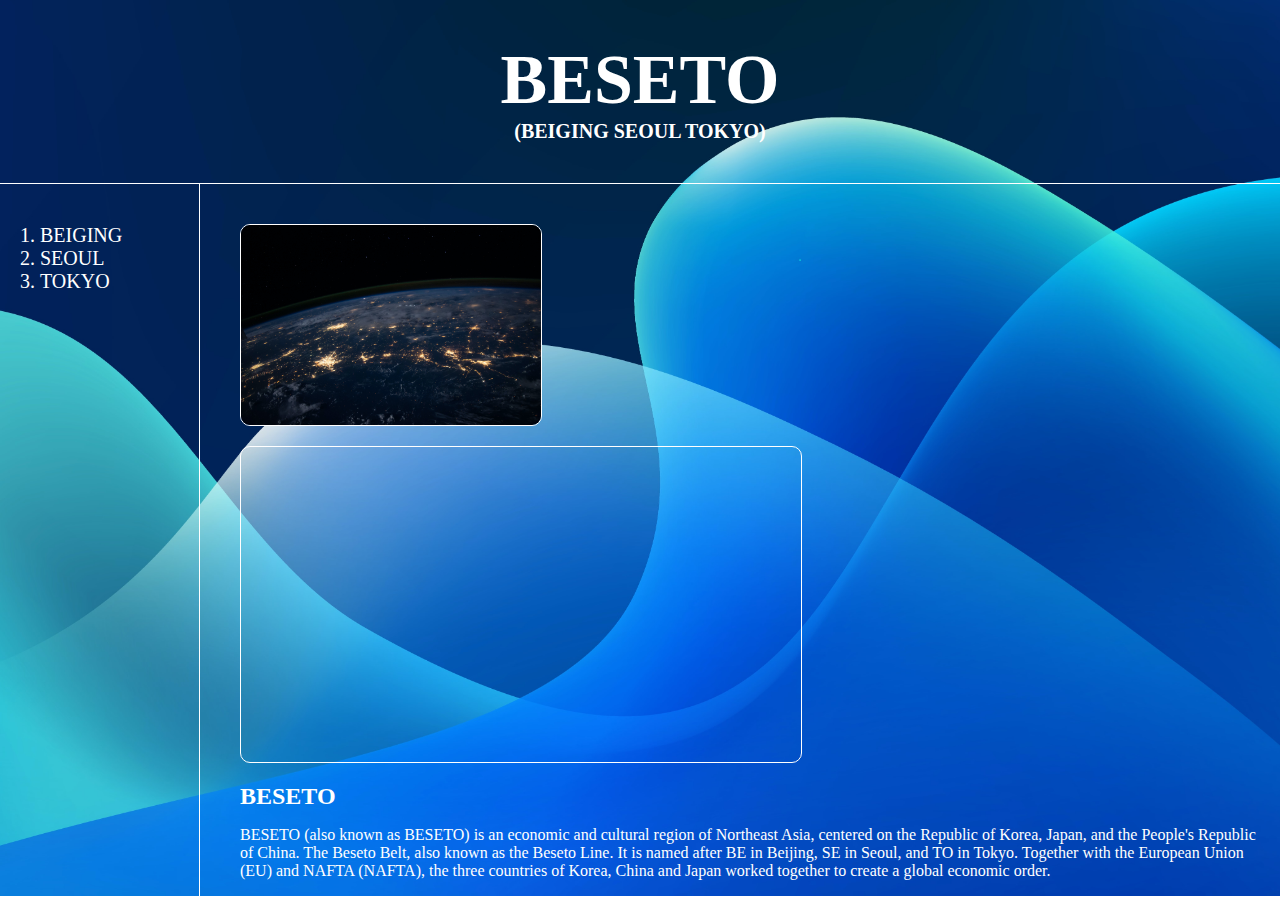
<file: index.html>
<!DOCTYPE html>
<html>

<head>
    <meta charset="utf-8">
    <title>BESETO</title>
    <link rel="stylesheet" href="style.css">
</head>

<body>
    <h1><a href="index.html" target="_blank" title="BESETO">BESETO <div id="smh1">(BEIGING SEOUL TOKYO)</div></a></h1>
    <div class="grid">
        <ol>
            <li><a href="1.html" target="_blank" title="BEIGING">BEIGING</a></li>
            <li><a href="2.html" target="_blank" title="SEOUL">SEOUL</a></li>
            <li><a href="3.html" target="_blank" title="TOKYO">TOKYO</a></li>
        </ol>
        <div class="article">
            <a href="index.jpg" target="_blank" title="Globe"><img src="index.jpg" width="300px"></a>
            <p>
                <iframe width="560" height="315" src="https://www.youtube.com/embed/UjcApKz5tx4" title="YouTube video player" frameborder="0" allow="accelerometer; autoplay; clipboard-write; encrypted-media; gyroscope; picture-in-picture; web-share" allowfullscreen></iframe>
            </p>
            <h2>BESETO</h2>
            <p>
                BESETO (also known as BESETO) is an economic and cultural region of Northeast Asia, centered on the
                Republic of Korea, Japan, and the People's Republic of China. The Beseto Belt, also known as the Beseto
                Line. It is named after BE in Beijing, SE in Seoul, and TO in Tokyo. Together with the European Union
                (EU) and NAFTA (NAFTA), the three countries of Korea, China and Japan worked together to create a global
                economic order.
            </p>
        </div>
    </div>

    <div id="disqus_thread"></div>
    <script>
        /**
        *  RECOMMENDED CONFIGURATION VARIABLES: EDIT AND UNCOMMENT THE SECTION BELOW TO INSERT DYNAMIC VALUES FROM YOUR PLATFORM OR CMS.
        *  LEARN WHY DEFINING THESE VARIABLES IS IMPORTANT: https://disqus.com/admin/universalcode/#configuration-variables    */
        /*
        var disqus_config = function () {
        this.page.url = PAGE_URL;  // Replace PAGE_URL with your page's canonical URL variable
        this.page.identifier = PAGE_IDENTIFIER; // Replace PAGE_IDENTIFIER with your page's unique identifier variable
        };
        */
        (function() { // DON'T EDIT BELOW THIS LINE
        var d = document, s = d.createElement('script');
        s.src = 'https://web-12-1.disqus.com/embed.js';
        s.setAttribute('data-timestamp', +new Date());
        (d.head || d.body).appendChild(s);
        })();
    </script>
    <noscript>Please enable JavaScript to view the <a href="https://disqus.com/?ref_noscript">comments powered by Disqus.</a></noscript>

<!--Start of Tawk.to Script-->
<script type="text/javascript">
    var Tawk_API=Tawk_API||{}, Tawk_LoadStart=new Date();
    (function(){
    var s1=document.createElement("script"),s0=document.getElementsByTagName("script")[0];
    s1.async=true;
    s1.src='https://embed.tawk.to/606b0a56f7ce18270937322d/1f2h20p5r';
    s1.charset='UTF-8';
    s1.setAttribute('crossorigin','*');
    s0.parentNode.insertBefore(s1,s0);
    })();
    </script>
    <!--End of Tawk.to Script-->

</body>

</html>
</file>
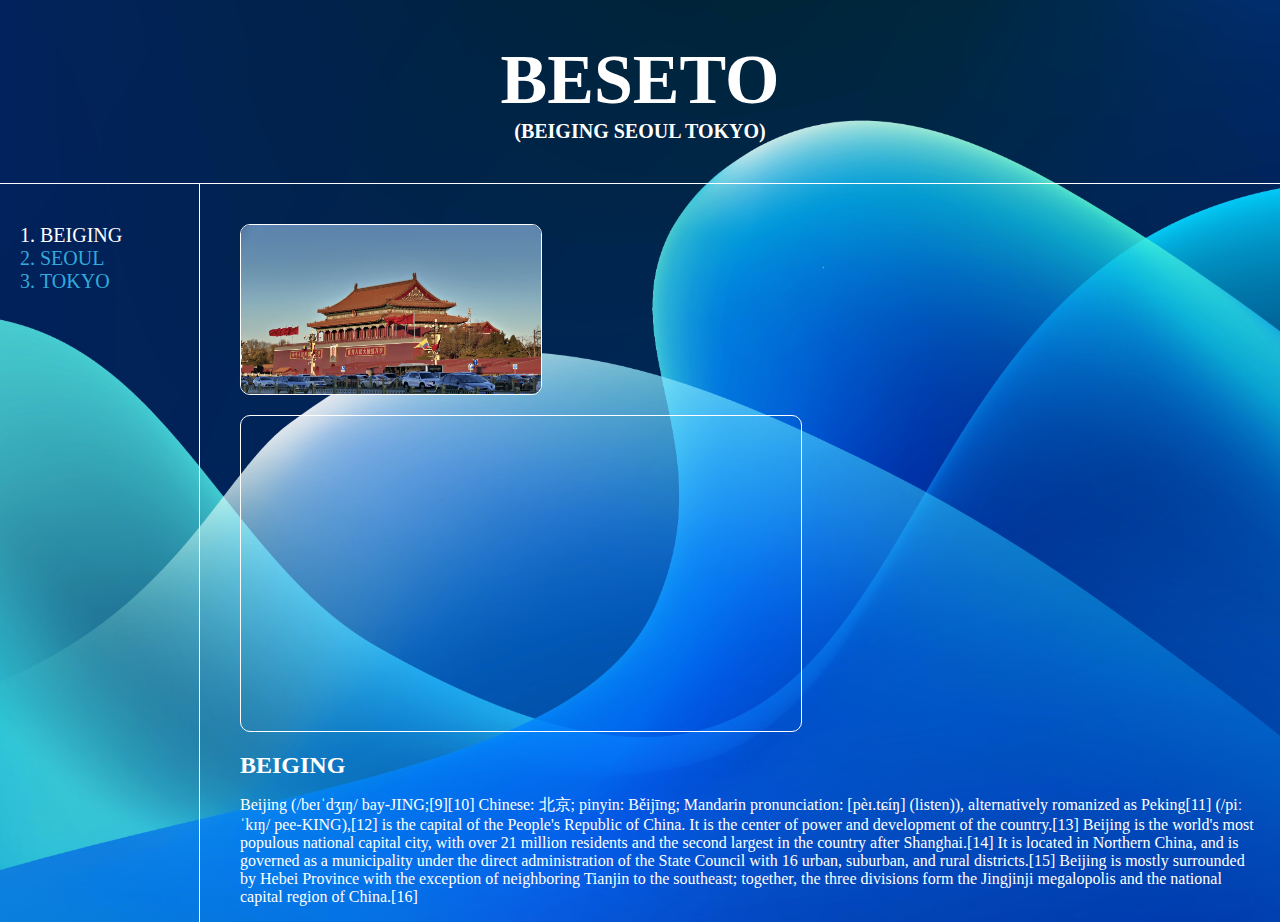
<file: 1.html>
<!DOCTYPE html>
<html>

<head>
    <meta charset="utf-8">
    <title>BESETO - BEIGING</title>
    <link rel="stylesheet" href="style.css">
</head>

<body>
    <h1><a href="index.html" target="_blank" title="BESETO">BESETO <div id="smh1">(BEIGING SEOUL TOKYO)</div></a></h1>
    <div class="grid">
        <ol>
            <li><a href="1.html" target="_blank" title="BEIGING">BEIGING</a></li>
            <li class="select1"><a href="2.html" target="_blank" title="SEOUL" class="select2">SEOUL</a></li>
            <li class="select1"><a href="3.html" target="_blank" title="TOKYO" class="select2">TOKYO</a></li>
        </ol>
        <div class="article">
            <a href="1.jpg" target="_blank" title="Tiananme"><img src="1.jpg" width="300px"></a>
            <p>
                <iframe width="560" height="315" src="https://www.youtube.com/embed/Yr9LK4rwHM4" title="YouTube video player" frameborder="0" allow="accelerometer; autoplay; clipboard-write; encrypted-media; gyroscope; picture-in-picture; web-share" allowfullscreen></iframe>
            </p>
            <h2>BEIGING</h2>
            <p>
                Beijing (/beɪˈdʒɪŋ/ bay-JING;[9][10] Chinese: 北京; pinyin: Běijīng; Mandarin pronunciation: [pèɪ.tɕíŋ] (listen)), alternatively romanized as Peking[11] (/piːˈkɪŋ/ pee-KING),[12] is the capital of the People's Republic of China. It is the center of power and development of the country.[13] Beijing is the world's most populous national capital city, with over 21 million residents and the second largest in the country after Shanghai.[14] It is located in Northern China, and is governed as a municipality under the direct administration of the State Council with 16 urban, suburban, and rural districts.[15] Beijing is mostly surrounded by Hebei Province with the exception of neighboring Tianjin to the southeast; together, the three divisions form the Jingjinji megalopolis and the national capital region of China.[16]
            </p>
        </div>
    </div>

    <div id="disqus_thread"></div>
    <script>
        /**
        *  RECOMMENDED CONFIGURATION VARIABLES: EDIT AND UNCOMMENT THE SECTION BELOW TO INSERT DYNAMIC VALUES FROM YOUR PLATFORM OR CMS.
        *  LEARN WHY DEFINING THESE VARIABLES IS IMPORTANT: https://disqus.com/admin/universalcode/#configuration-variables    */
        /*
        var disqus_config = function () {
        this.page.url = PAGE_URL;  // Replace PAGE_URL with your page's canonical URL variable
        this.page.identifier = PAGE_IDENTIFIER; // Replace PAGE_IDENTIFIER with your page's unique identifier variable
        };
        */
        (function() { // DON'T EDIT BELOW THIS LINE
        var d = document, s = d.createElement('script');
        s.src = 'https://web-12-1.disqus.com/embed.js';
        s.setAttribute('data-timestamp', +new Date());
        (d.head || d.body).appendChild(s);
        })();
    </script>
    <noscript>Please enable JavaScript to view the <a href="https://disqus.com/?ref_noscript">comments powered by Disqus.</a></noscript>

<!--Start of Tawk.to Script-->
<script type="text/javascript">
    var Tawk_API=Tawk_API||{}, Tawk_LoadStart=new Date();
    (function(){
    var s1=document.createElement("script"),s0=document.getElementsByTagName("script")[0];
    s1.async=true;
    s1.src='https://embed.tawk.to/606b0a56f7ce18270937322d/1f2h20p5r';
    s1.charset='UTF-8';
    s1.setAttribute('crossorigin','*');
    s0.parentNode.insertBefore(s1,s0);
    })();
    </script>
    <!--End of Tawk.to Script-->

</body>

</html>
</file>
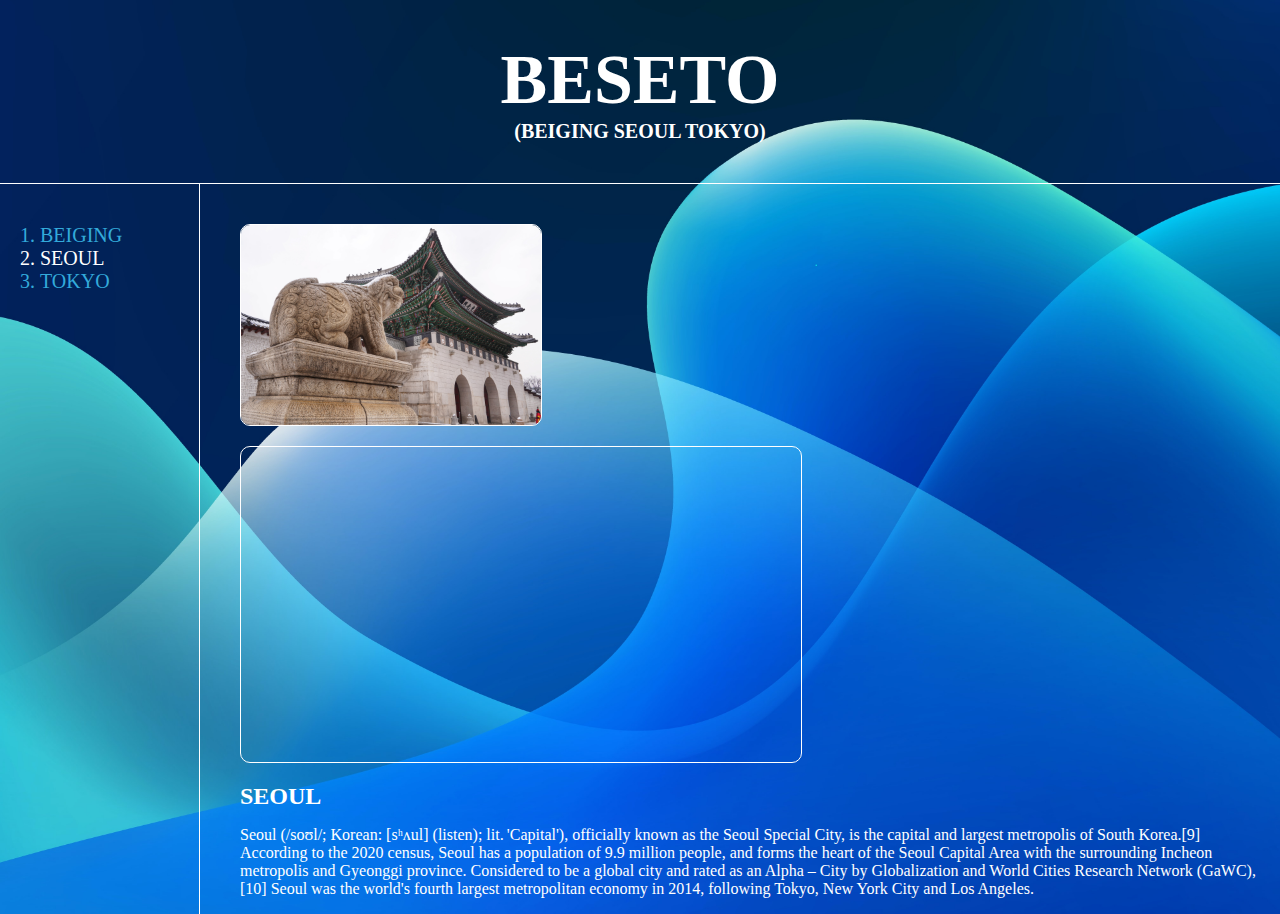
<file: 2.html>
<!DOCTYPE html>
<html>

<head>
    <meta charset="utf-8">
    <title>BESETO - SEOUl</title>
    <link rel="stylesheet" href="style.css">
</head>

<body>
    <h1><a href="index.html" target="_blank" title="BESETO">BESETO <div id="smh1">(BEIGING SEOUL TOKYO)</div></a></h1>
    <div class="grid">
        <ol>
            <li class="select1"><a href="1.html" target="_blank" title="BEIGING" class="select2">BEIGING</a></li>
            <li><a href="2.html" target="_blank" title="SEOUL">SEOUL</a></li>
            <li class="select1"><a href="3.html" target="_blank" title="TOKYO" class="select2">TOKYO</a></li>
        </ol>
        <div class="article">
            <a href="2.jpg" target="_blank" title="Gwanghwamun Gate"><img src="2.jpg" width="300px"></a>
            <p>
                <iframe width="560" height="315" src="https://www.youtube.com/embed/7JU64bicAsw" title="YouTube video player" frameborder="0" allow="accelerometer; autoplay; clipboard-write; encrypted-media; gyroscope; picture-in-picture; web-share" allowfullscreen></iframe>
            </p>
            <h2>SEOUL</h2>
            <p>
                Seoul (/soʊl/; Korean: [sʰʌul] (listen); lit. 'Capital'), officially known as the Seoul Special City, is the capital and largest metropolis of South Korea.[9] According to the 2020 census, Seoul has a population of 9.9 million people, and forms the heart of the Seoul Capital Area with the surrounding Incheon metropolis and Gyeonggi province. Considered to be a global city and rated as an Alpha – City by Globalization and World Cities Research Network (GaWC),[10] Seoul was the world's fourth largest metropolitan economy in 2014, following Tokyo, New York City and Los Angeles.
            </p>
        </div>
    </div>

    <div id="disqus_thread"></div>
    <script>
        /**
        *  RECOMMENDED CONFIGURATION VARIABLES: EDIT AND UNCOMMENT THE SECTION BELOW TO INSERT DYNAMIC VALUES FROM YOUR PLATFORM OR CMS.
        *  LEARN WHY DEFINING THESE VARIABLES IS IMPORTANT: https://disqus.com/admin/universalcode/#configuration-variables    */
        /*
        var disqus_config = function () {
        this.page.url = PAGE_URL;  // Replace PAGE_URL with your page's canonical URL variable
        this.page.identifier = PAGE_IDENTIFIER; // Replace PAGE_IDENTIFIER with your page's unique identifier variable
        };
        */
        (function() { // DON'T EDIT BELOW THIS LINE
        var d = document, s = d.createElement('script');
        s.src = 'https://web-12-1.disqus.com/embed.js';
        s.setAttribute('data-timestamp', +new Date());
        (d.head || d.body).appendChild(s);
        })();
    </script>
    <noscript>Please enable JavaScript to view the <a href="https://disqus.com/?ref_noscript">comments powered by Disqus.</a></noscript>

<!--Start of Tawk.to Script-->
<script type="text/javascript">
    var Tawk_API=Tawk_API||{}, Tawk_LoadStart=new Date();
    (function(){
    var s1=document.createElement("script"),s0=document.getElementsByTagName("script")[0];
    s1.async=true;
    s1.src='https://embed.tawk.to/606b0a56f7ce18270937322d/1f2h20p5r';
    s1.charset='UTF-8';
    s1.setAttribute('crossorigin','*');
    s0.parentNode.insertBefore(s1,s0);
    })();
    </script>
    <!--End of Tawk.to Script-->

</body>

</html>
</file>
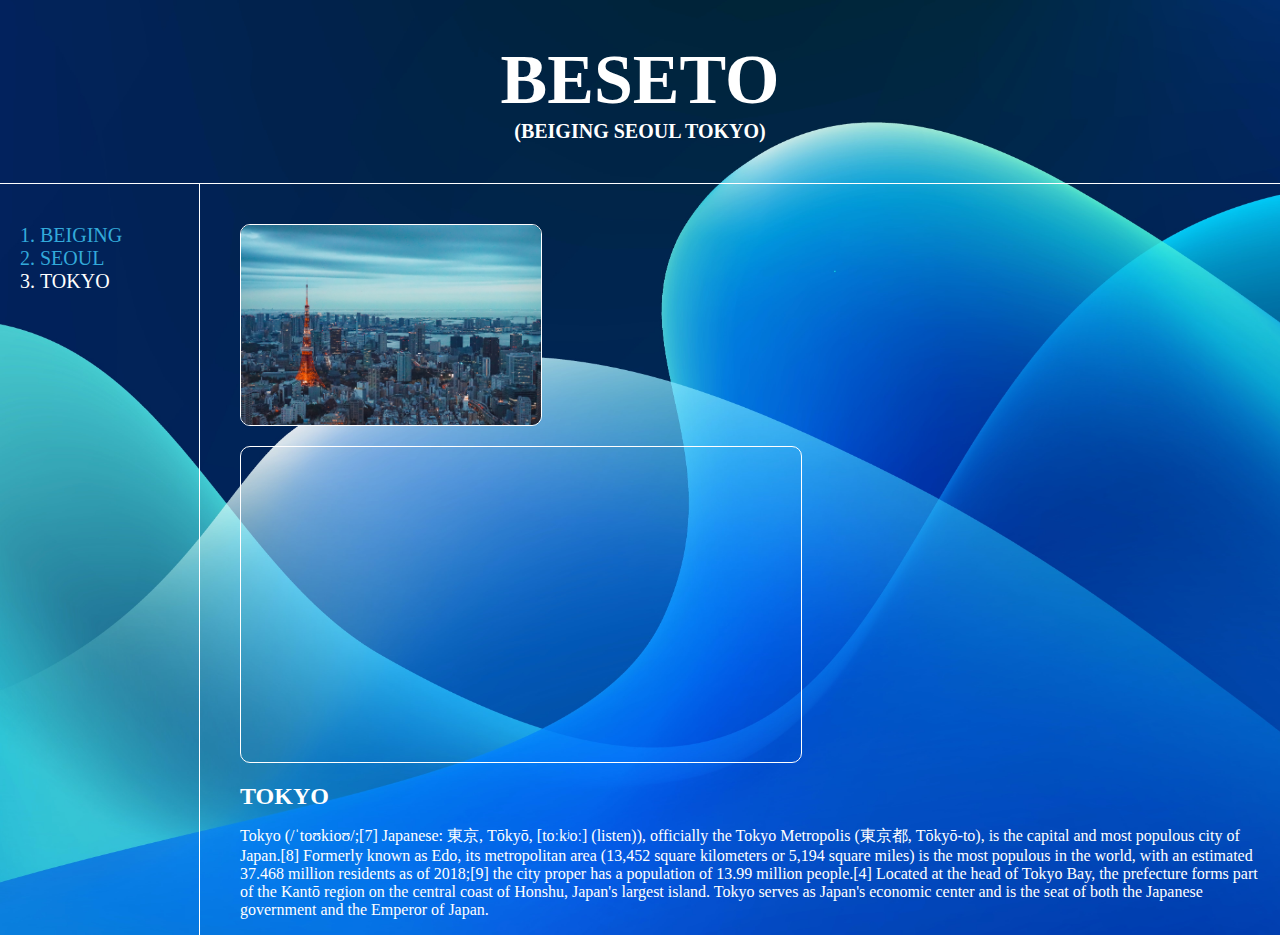
<file: 3.html>
<!DOCTYPE html>
<html>

<head>
    <meta charset="utf-8">
    <title>BESETO - TOKYO</title>
    <link rel="stylesheet" href="style.css">
</head>

<body>
    <h1><a href="index.html" target="_blank" title="BESETO">BESETO <div id="smh1">(BEIGING SEOUL TOKYO)</div></a></h1>
    <div class="grid">
        <ol>
            <li class="select1"><a href="1.html" target="_blank" title="BEIGING" class="select2">BEIGING</a></li>
            <li class="select1"><a href="2.html" target="_blank" title="SEOUL" class="select2">SEOUL</a></li>
            <li><a href="3.html" target="_blank" title="TOKYO">TOKYO</a></li>
        </ol>
        <div class="article">
            <a href="3.jpg" target="_blank" title="Tokyo Tower"><img src="3.jpg" width="300px"></a>
            <p>
                <iframe width="560" height="315" src="https://www.youtube.com/embed/Ic_7K5Nk5gg" title="YouTube video player" frameborder="0" allow="accelerometer; autoplay; clipboard-write; encrypted-media; gyroscope; picture-in-picture; web-share" allowfullscreen></iframe>
            </p>
            <h2>TOKYO</h2>
            <p>
                Tokyo (/ˈtoʊkioʊ/;[7] Japanese: 東京, Tōkyō, [toːkʲoː] (listen)), officially the Tokyo Metropolis (東京都, Tōkyō-to), is the capital and most populous city of Japan.[8] Formerly known as Edo, its metropolitan area (13,452 square kilometers or 5,194 square miles) is the most populous in the world, with an estimated 37.468 million residents as of 2018;[9] the city proper has a population of 13.99 million people.[4] Located at the head of Tokyo Bay, the prefecture forms part of the Kantō region on the central coast of Honshu, Japan's largest island. Tokyo serves as Japan's economic center and is the seat of both the Japanese government and the Emperor of Japan.
            </p>
        </div>
    </div>

    <div id="disqus_thread"></div>
    <script>
        /**
        *  RECOMMENDED CONFIGURATION VARIABLES: EDIT AND UNCOMMENT THE SECTION BELOW TO INSERT DYNAMIC VALUES FROM YOUR PLATFORM OR CMS.
        *  LEARN WHY DEFINING THESE VARIABLES IS IMPORTANT: https://disqus.com/admin/universalcode/#configuration-variables    */
        /*
        var disqus_config = function () {
        this.page.url = PAGE_URL;  // Replace PAGE_URL with your page's canonical URL variable
        this.page.identifier = PAGE_IDENTIFIER; // Replace PAGE_IDENTIFIER with your page's unique identifier variable
        };
        */
        (function() { // DON'T EDIT BELOW THIS LINE
        var d = document, s = d.createElement('script');
        s.src = 'https://web-12-1.disqus.com/embed.js';
        s.setAttribute('data-timestamp', +new Date());
        (d.head || d.body).appendChild(s);
        })();
    </script>
    <noscript>Please enable JavaScript to view the <a href="https://disqus.com/?ref_noscript">comments powered by Disqus.</a></noscript>

<!--Start of Tawk.to Script-->
<script type="text/javascript">
    var Tawk_API=Tawk_API||{}, Tawk_LoadStart=new Date();
    (function(){
    var s1=document.createElement("script"),s0=document.getElementsByTagName("script")[0];
    s1.async=true;
    s1.src='https://embed.tawk.to/606b0a56f7ce18270937322d/1f2h20p5r';
    s1.charset='UTF-8';
    s1.setAttribute('crossorigin','*');
    s0.parentNode.insertBefore(s1,s0);
    })();
    </script>
    <!--End of Tawk.to Script-->

</body>

</html>
</file>
<file: style.css>
body {
    background-image: url(./background.jpg);
    background-repeat: no-repeat;
    background-size: cover;
    color: white;
    margin: 0;
}

.grid {
    display: grid;
    grid-template-columns: 200px 1fr;
    padding-right: 20px;
}

h1 {
    text-align: center;
    font-size: 70px;
    margin: 0;
    border-bottom: 1px solid white;
    padding-top: 40px;
    padding-bottom: 40px;
}

ol {
    margin: 0;
    border-right: 1px solid white;
    padding-top: 40px;
    font-size: 20px;
}

h2 {
    margin: 0;
}

.article {
    padding-left: 40px;
    padding-top: 40px;
}

iframe {
    border: 1px solid white;
    border-radius: 10px;
}

img {
    border: 1px solid white;
    border-radius: 10px;
    cursor: pointer;
}

a {
    text-decoration: none;
    color:white;
}
#smh1 {
    font-size: 20px;
}
@media(max-width:700px) {
    .grid {
        display: block;
    }

    h1 {
        border: 0;
    }

    ol {
        border: 0;
    }
}
.select2 {
    color:rgb(51, 170, 218);
}
.select1 {
    color:rgb(51, 170, 218);
}
</file>
